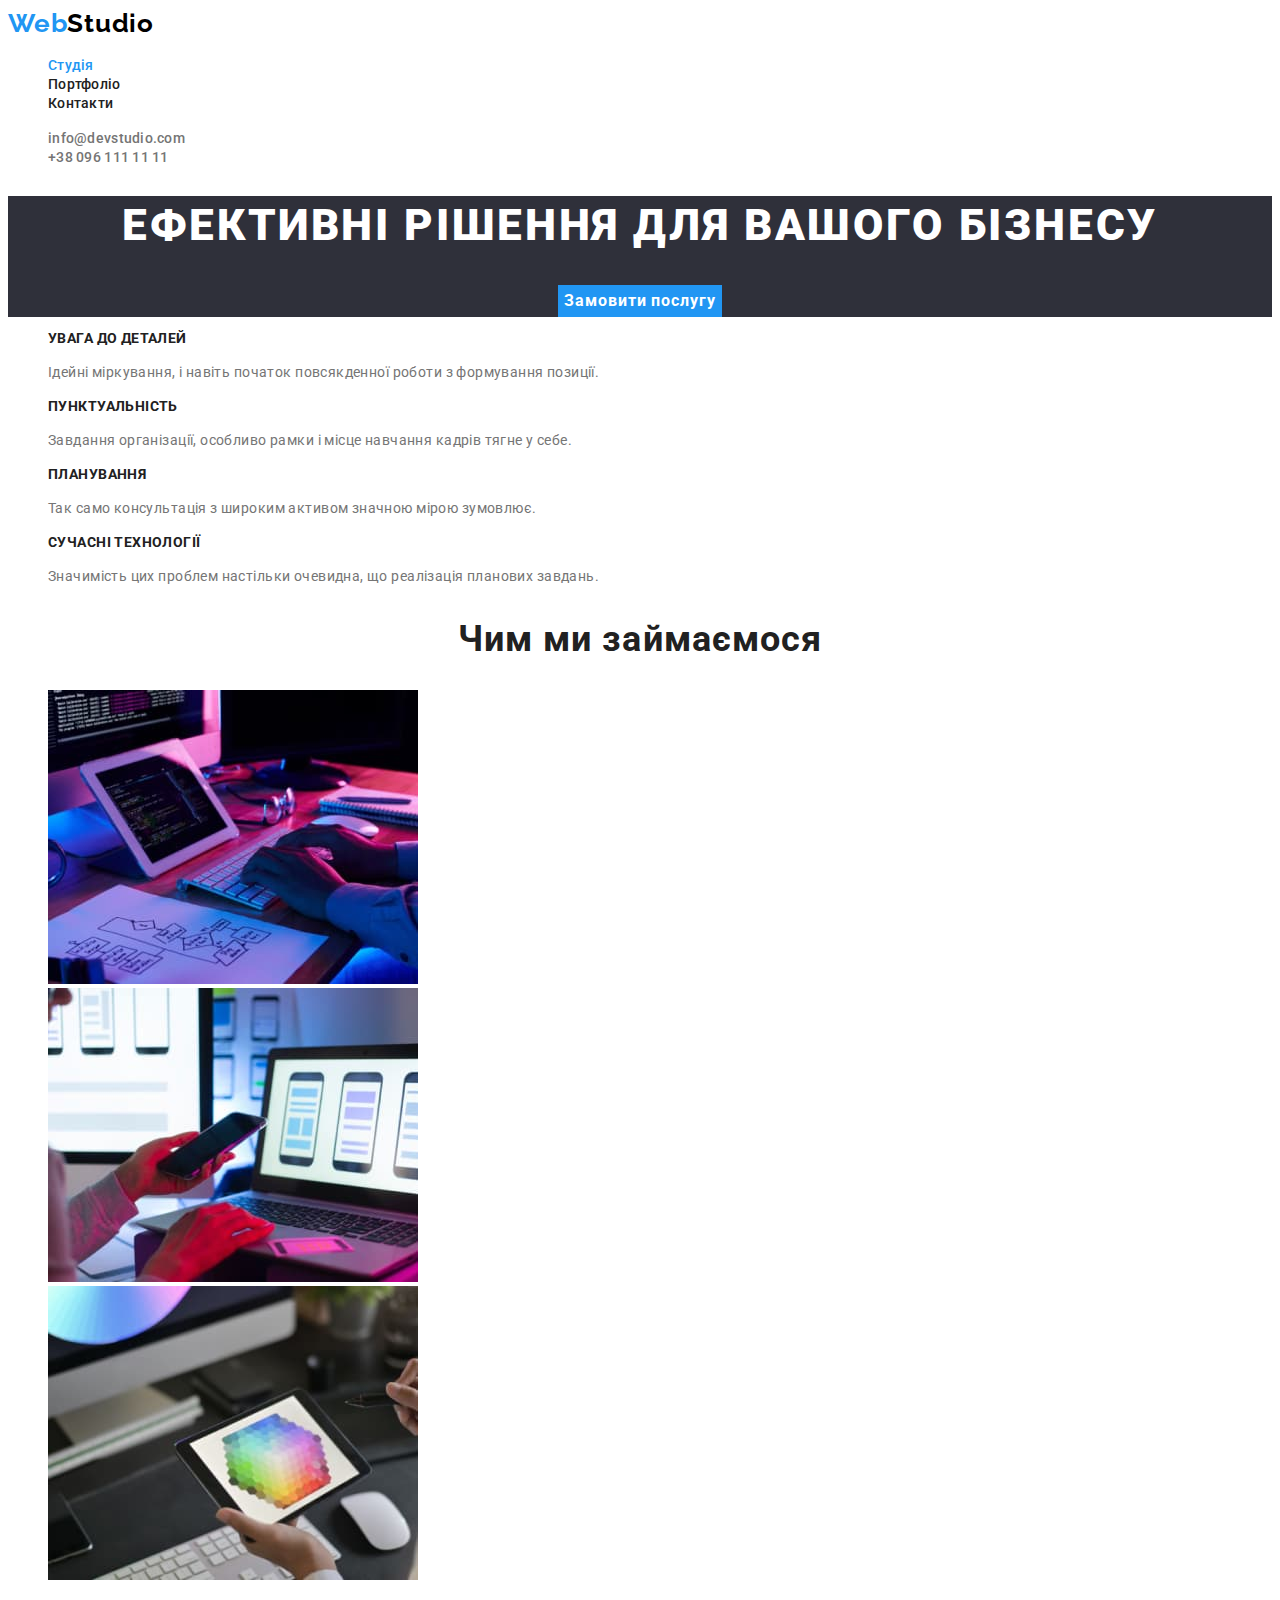
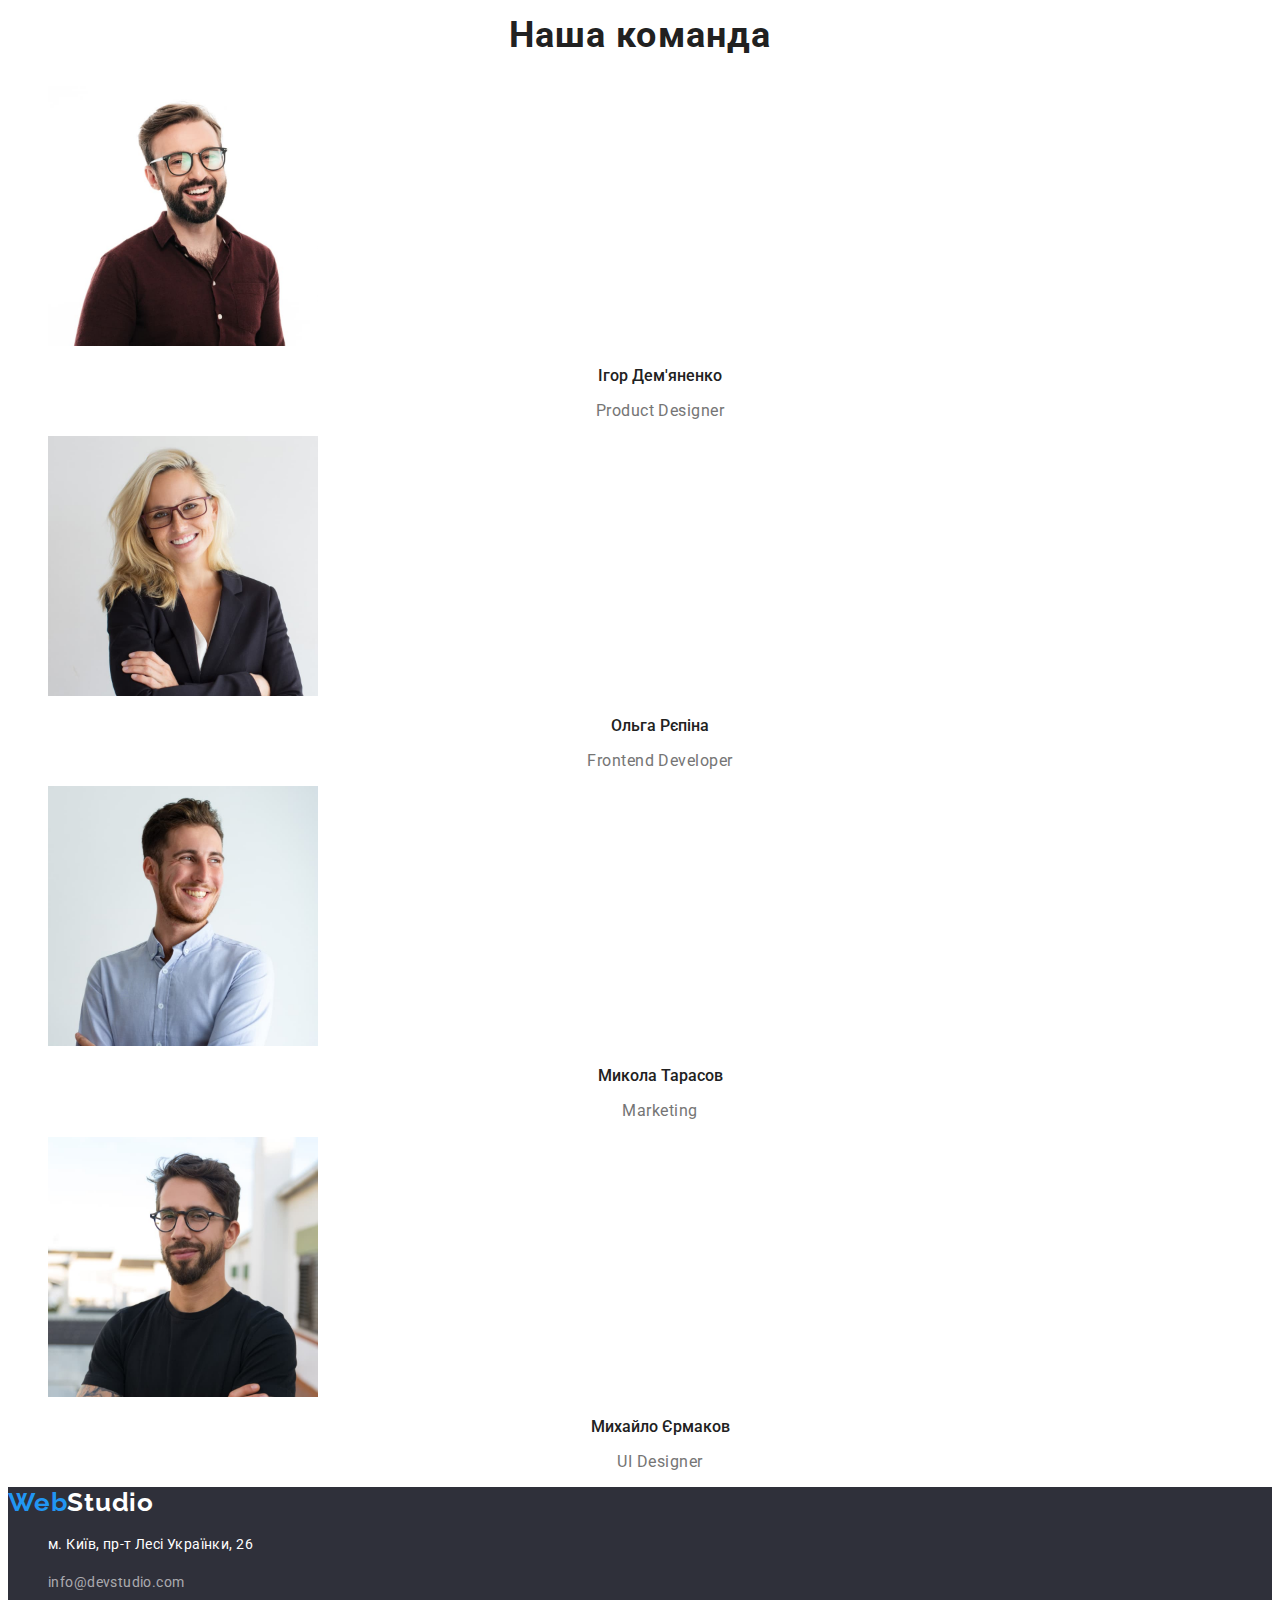
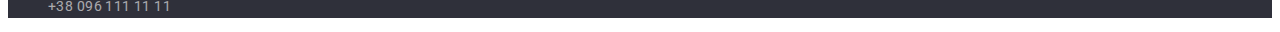
<file: index.html>
<!DOCTYPE html>
<html lang="uk">
<head>
    <meta charset="UTF-8">
    <meta http-equiv="X-UA-Compatible" content="IE=edge">
    <meta name="viewport" content="width=device-width, initial-scale=1.0">
    <title>Студія</title>
    <link rel="stylesheet" href="./css/styles.css">
    <link rel="preconnect" href="https://fonts.googleapis.com">
    <link rel="preconnect" href="https://fonts.gstatic.com" crossorigin>
    <link href="https://fonts.googleapis.com/css2?family=Montserrat:wght@400;700&family=Raleway:wght@700&family=Roboto:wght@400;500;700;900&display=swap"
        rel="stylesheet">
</head>
<body>
    <!-- Header -->
    <header>
        <a href="./" class="logo link"><span class="accent">Web</span>Studio</a>

        <nav>
            <ul class="pages list">
                <li class="pages-item"><a class="link current" href="./">Студія</a></li>
                <li class="pages-item"><a class="link" href="./portfolio.html">Портфоліо</a></li>
                <li class="pages-item"><a class="link" href="">Контакти</a></li>
            </ul>
        </nav>
        
        <ul class="contacts list">
            <li><a class="link" href="mailto:info@devstudio.com">info@devstudio.com</a></li>
            <li><a class="link" href="tel:+380961111111">+38 096 111 11 11</a></li>
        </ul>
    </header>

    <!-- Main content -->
    <main>

        <!-- Hat -->
        <section class="hat">
            <h1 class="hat-title">Ефективні рішення для вашого бізнесу</h1>
            <button type="button" class="hat-button button">Замовити послугу</button>
        </section>

        <!-- Specifications -->
        <section class="features">
            <h2 class="features-title">Особливості</h2>
            <ul class="features-list list">
                <li>
                    <h3 class="features-list-title">Увага до деталей</h3>
                    <p>Ідейні міркування, і навіть початок повсякденної роботи з формування позиції.</p>
                </li>
                <li>
                    <h3 class="features-list-title">Пунктуальність</h3>
                    <p>Завдання організації, особливо рамки і місце навчання кадрів тягне у себе.</p>
                </li>
                <li>
                    <h3 class="features-list-title">Планування</h3>
                    <p>Так само консультація з широким активом значною мірою зумовлює.</p>
                </li>
                <li>
                    <h3 class="features-list-title">Сучасні технології</h3>
                    <p>Значимість цих проблем настільки очевидна, що реалізація планових завдань.</p>
                </li>
            </ul>
        </section>
        
        <!-- Business -->
        <section>
            <h2  class="section-title">Чим ми займаємося</h2>
            <ul class="list">
                <li><img src="./images/box1.jpg" alt="Десктопні додатки" width="370" height="294"></li>
                <li><img src="./images/box2.jpg" alt="Мобільні додатки" width="370" height="294"></li>
                <li><img src="./images/box3.jpg" alt="Дизайнерські рішення" width="370" height="294"></li>
            </ul>
        </section>

        <!-- Team -->
        <section>
            <h2 class="team section-title">Наша команда</h2>
            <ul class="team list">
                <li>
                    <img src="./images/team1.jpg" alt="Ігор Дем'яненко" width="270" height="260">
                    <h3 class="team-name">Ігор Дем'яненко</h3>
                    <p class="team-position" lang="en">Product Designer</p>
                </li><li>
                    <img src="./images/team2.jpg" alt="Ольга Рєпіна" width="270" height="260">
                    <h3 class="team-name">Ольга Рєпіна</h3>
                    <p class="team-position" lang="en">Frontend Developer</p>
                </li><li>
                    <img src="./images/team3.jpg" alt="Микола Тарасов" width="270" height="260">
                    <h3 class="team-name">Микола Тарасов</h3>
                    <p class="team-position" lang="en">Marketing</p>
                </li><li>
                    <img src="./images/team4.jpg" alt="Михайло Єрмаков" width="270" height="260">
                    <h3 class="team-name">Михайло Єрмаков</h3>
                    <p class="team-position" lang="en">UI Designer</p>
                </li>
            </ul>
        </section>
    </main>

    <!-- Footer -->
    <footer>
    
        <a href="./" class="logo link"><span class="accent">Web</span>Studio</a>
    
        <address class="address">
            <ul class="list">
                <li><p>м. Київ, пр-т Лесі Українки, 26</p></li>
                <li><a class="link" href="mailto:info@devstudio.com">info@devstudio.com</a></li>
                <li><a class="link" href="tel:+380961111111">+38 096 111 11 11</a></li>
            </ul>
        </address>
    </footer>
</body>
</html>
</file>
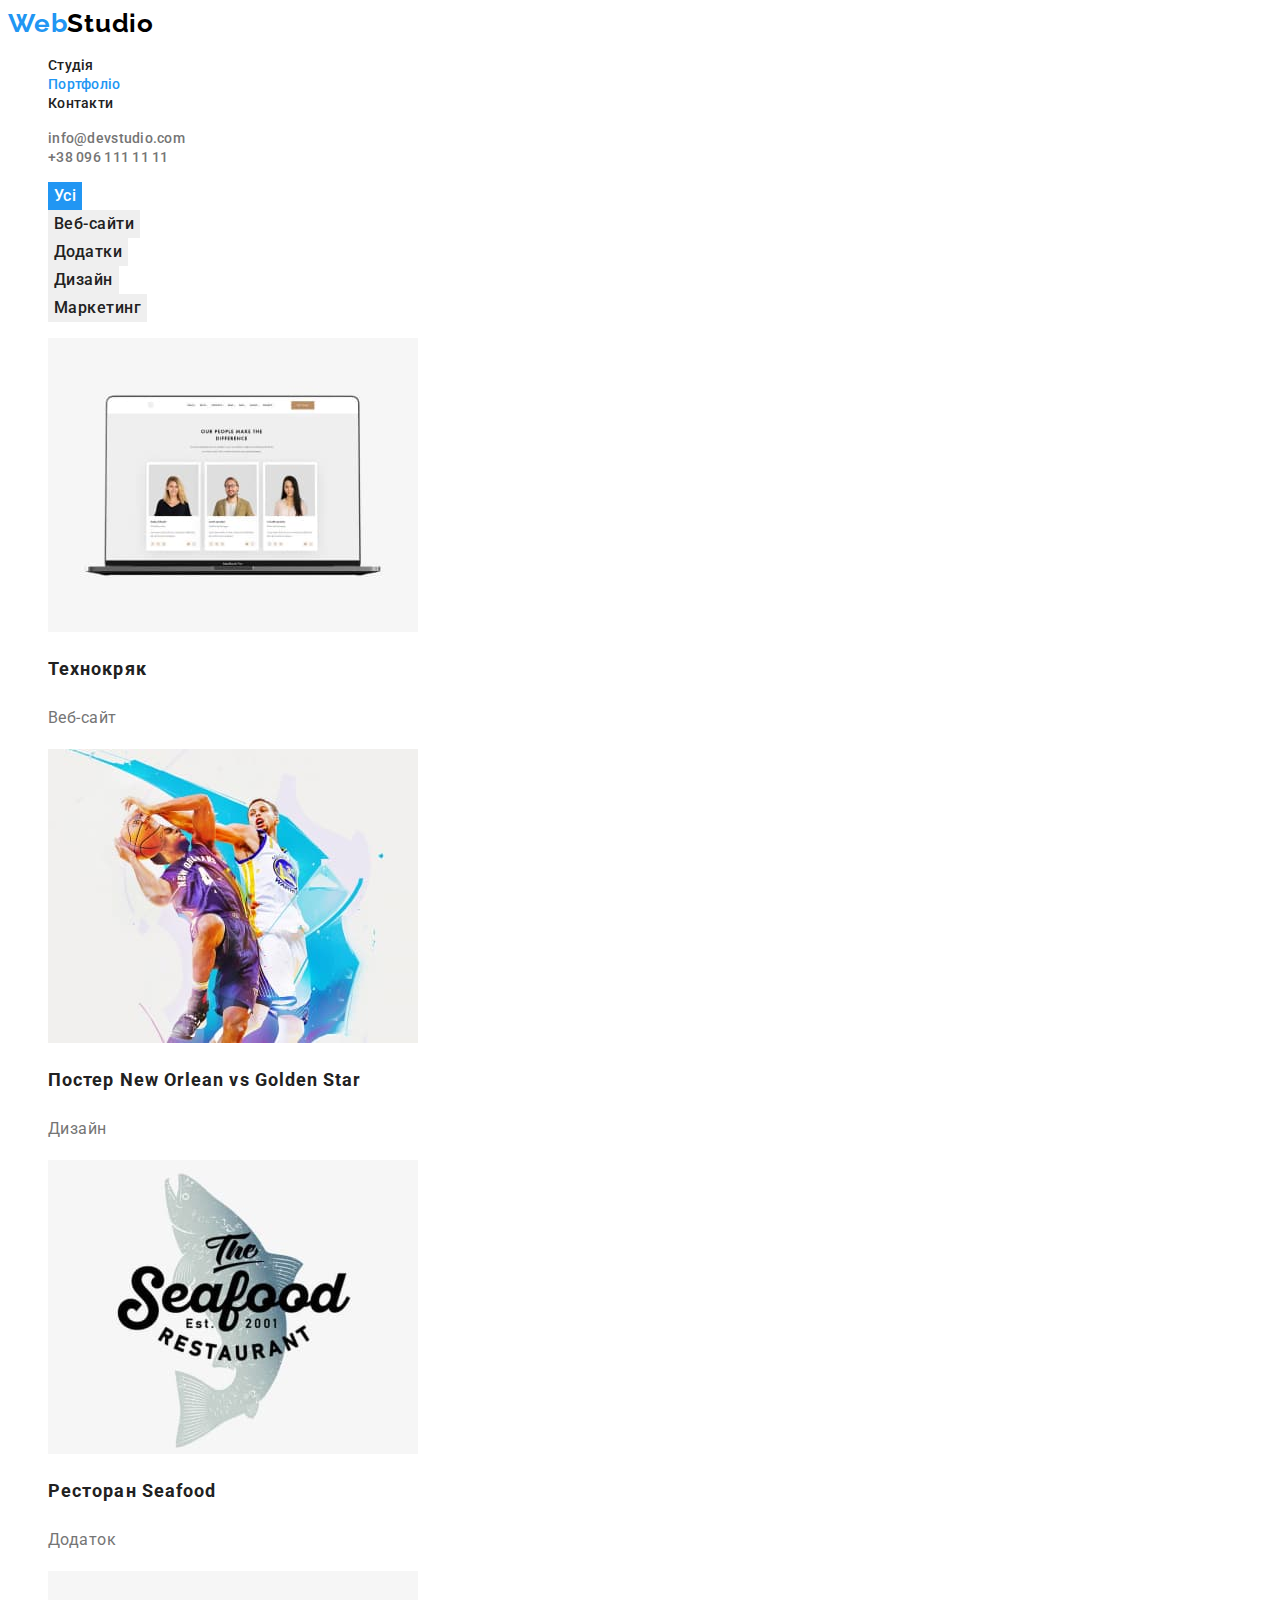
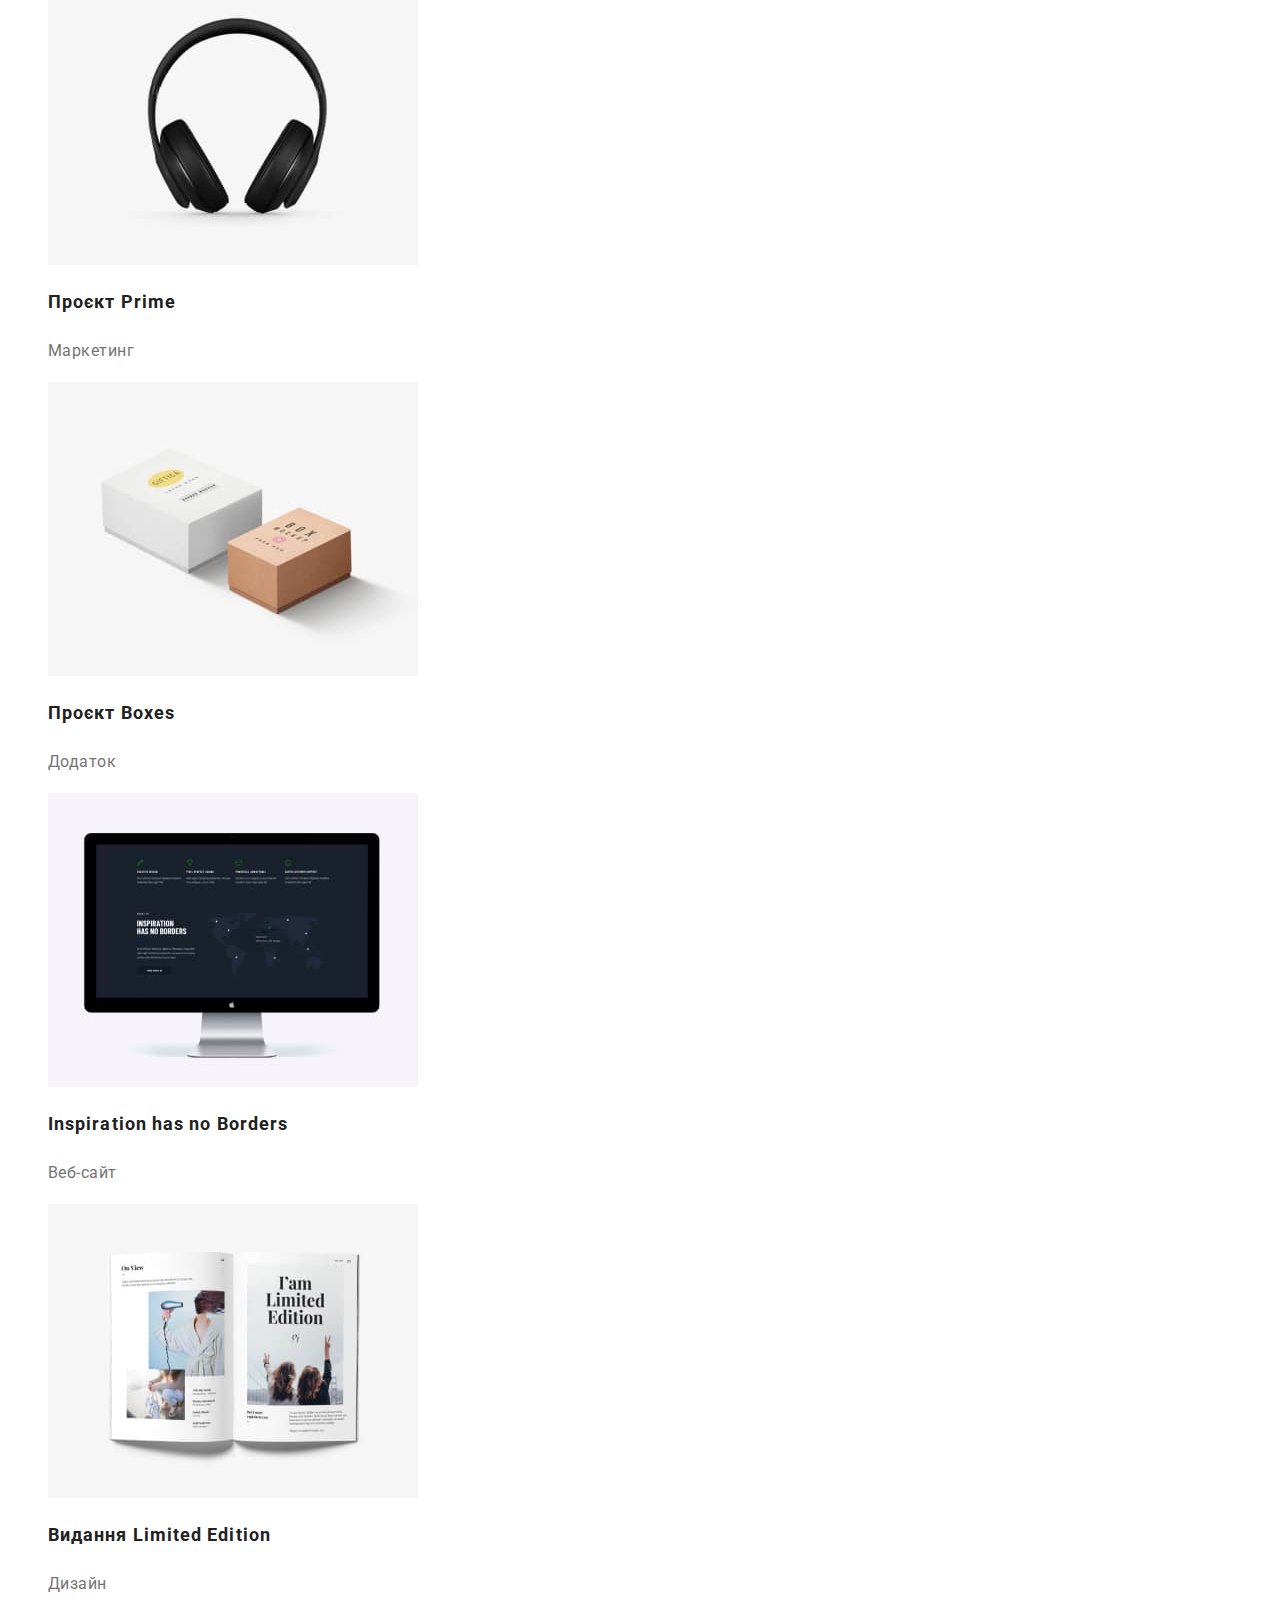
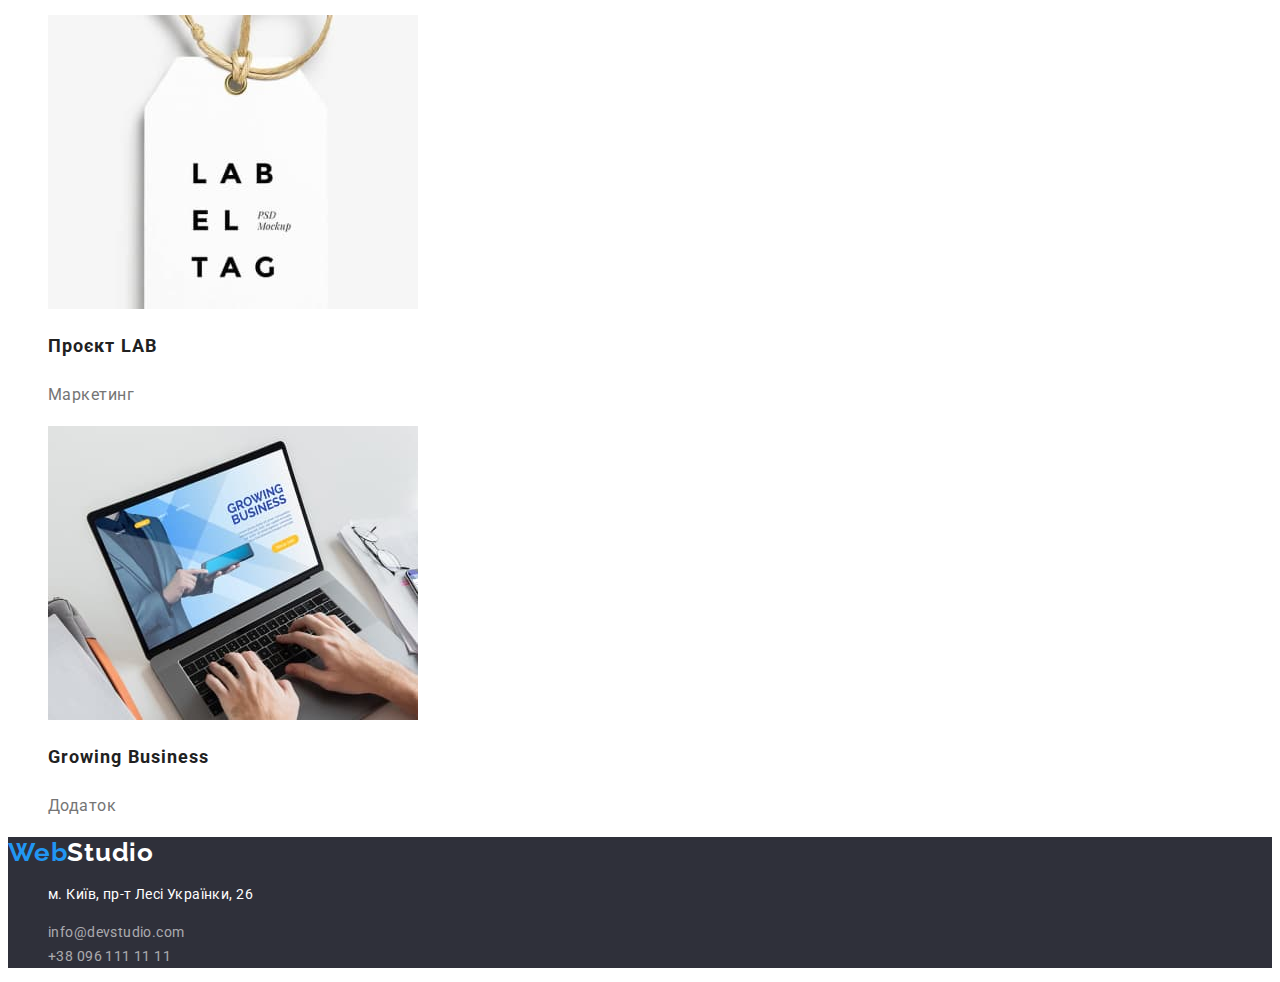
<file: portfolio.html>
<!DOCTYPE html>
<html lang="uk">
<head>
    <meta charset="UTF-8">
    <meta http-equiv="X-UA-Compatible" content="IE=edge">
    <meta name="viewport" content="width=device-width, initial-scale=1.0">
    <title>Портфоліо</title>
    <link rel="stylesheet" href="./css/styles.css">
    <link rel="preconnect" href="https://fonts.googleapis.com">
    <link rel="preconnect" href="https://fonts.gstatic.com" crossorigin>
    <link
        href="https://fonts.googleapis.com/css2?family=Montserrat:wght@400;700&family=Raleway:wght@700&family=Roboto:wght@400;500;700;900&display=swap"
        rel="stylesheet">
</head>
<body>
    <!-- Header -->
    <header>
        <a href="./" class="logo link"><span class="accent">Web</span>Studio</a>
    
        <nav>
            <ul class="pages list">
                <li class="pages-item"><a class="link" href="./">Студія</a></li>
                <li class="pages-item"><a class="link current" href="./portfolio.html">Портфоліо</a></li>
                <li class="pages-item"><a class="link" href="">Контакти</a></li>
            </ul>
        </nav>
    
        <ul class="contacts list">
            <li><a class="link" href="mailto:info@devstudio.com">info@devstudio.com</a></li>
            <li><a class="link" href="tel:+380961111111">+38 096 111 11 11</a></li>
        </ul>
    </header>
    
    <!-- Main content -->
    <main>
        <section>
            <h1 class="projects-title">Проекти</h1>

            <!-- Filter -->
            <ul class="filter-list list">
                <li><button type="button" class="button active">Усі</button></li>
                <li><button type="button" class="button">Веб-сайти</button></li>
                <li><button type="button" class="button">Додатки</button></li>
                <li><button type="button" class="button">Дизайн</button></li>
                <li><button type="button" class="button">Маркетинг</button></li>
            </ul>

            <!-- Projects -->
            <ul class="projects list">
                <li>
                    <a href="" class="link">
                        <img src="./images/project1.jpg" alt="Технокряк" width="370" height="294">
                        <h2 class="projects-company">Технокряк</h2>
                        <p class="projects-type">Веб-сайт</p>
                    </a>
                </li>
                <li>
                    <a href="" class="link">
                        <img src="./images/project2.jpg" alt="Постер New Orlean vs Golden Star" width="370" height="294">
                        <h2 class="projects-company">Постер New Orlean vs Golden Star</h2>
                        <p class="projects-type">Дизайн</p>
                    </a>
                </li>
                <li>
                    <a href="" class="link">
                        <img src="./images/project3.jpg" alt="Ресторан Seafood" width="370" height="294">
                        <h2 class="projects-company">Ресторан Seafood</h2>
                        <p class="projects-type">Додаток</p>
                    </a>
                </li>
                <li>
                    <a href="" class="link">
                        <img src="./images/project4.jpg" alt="Проєкт Prime" width="370" height="294">
                        <h2 class="projects-company">Проєкт Prime</h2>
                        <p class="projects-type">Маркетинг</p>
                    </a>
                </li>
                <li>
                    <a href="" class="link">
                        <img src="./images/project5.jpg" alt="Проєкт Boxes" width="370" height="294">
                        <h2 class="projects-company">Проєкт Boxes</h2>
                        <p class="projects-type">Додаток</p>
                    </a>
                </li>
                <li>
                    <a href="" class="link">
                        <img src="./images/project6.jpg" alt="Inspiration has no Borders" width="370" height="294">
                        <h2 class="projects-company">Inspiration has no Borders</h2>
                        <p class="projects-type">Веб-сайт</p>
                    </a>
                </li>
                <li>
                    <a href="" class="link">
                        <img src="./images/project7.jpg" alt="Видання Limited Edition" width="370" height="294">
                        <h2 class="projects-company">Видання Limited Edition</h2>
                        <p class="projects-type">Дизайн</p>
                    </a>
                </li>
                <li>
                    <a href="" class="link">
                        <img src="./images/project8.jpg" alt="Проєкт LAB" width="370" height="294">
                        <h2 class="projects-company">Проєкт LAB</h2>
                        <p class="projects-type">Маркетинг</p>
                    </a>
                </li>
                <li>
                    <a href="" class="link">
                        <img src="./images/project9.jpg" alt="Growing Business" width="370" height="294">
                        <h2 class="projects-company">Growing Business</h2>
                        <p class="projects-type">Додаток</p>
                    </a>
                </li>
            </ul>


        </section>
    </main>

    <!-- Footer -->
    <footer>
    
        <a href="./" class="logo link"><span class="accent">Web</span>Studio</a>
    
        <address class="address">
            <ul class="list">
                <li><p>м. Київ, пр-т Лесі Українки, 26</p></li>
                <li><a class="link" href="mailto:info@devstudio.com">info@devstudio.com</a></li>
                <li><a class="link" href="tel:+380961111111">+38 096 111 11 11</a></li>
            </ul>
        </address>
    </footer>
</body>
</html>
</file>
<file: css/styles.css>
:root {
    --primary-color: #757575;
    --secondary-color: #212121;
    --accent: #2196F3;
}

body {
    font-family: Roboto, sans-serif;
    color: var(--primary-color);
}

.list {
    list-style: none;
}

.link {
    text-decoration: none;
}

.accent {
    color: var(--accent);
}

.button {
    font: inherit;
    border: none;
    color: #FFFFFF;
    cursor: pointer;
}

/* Header */
.logo {
    font-family: Raleway;
    font-weight: 700;
    font-size: 26px;
    line-height: 1.2;
    letter-spacing: 0.03em; 
    color: black;
}

.pages-item .link,
.contacts .link {
    font-weight: 500;
    font-size: 14px;
    line-height: 1.14;
    letter-spacing: 0.02em;
}

.pages-item .link {
    color: var(--secondary-color);
}

.pages-item .link.current {
    color: var(--accent);
}

.contacts .link {
    color: var(--primary-color);
}

.pages-item .link:hover,
.pages-item .link:focus,
.contacts .link:hover,
.contacts .link:focus,
.address .link:hover,
.address .link:focus {
    color: var(--accent);
}

/* Studio content */
.hat {
    text-align: center;
    background-color: #2F303A;
}

.hat-title {
    font-weight: 900;
    font-size: 44px;
    line-height: 1.36;
    letter-spacing: 0.06em;
    text-transform: uppercase;
    color: #FFFFFF;
}

.hat-button {
    font-weight: 700;
    font-size: 16px;
    line-height: 1.88;
    letter-spacing: 0.06em;
    color: #FFFFFF;
    background-color: var(--accent);
}

.hat-button:hover,
.hat-button:focus {
    background-color: #188CE8;
}

.features {
    font-size: 14px;
    line-height: 1.71;
    letter-spacing: 0.03em;
}

.features-title,
.projects-title {
    display: none;
}

.features-list-title {
    font-size: 14px;
    line-height: 1.14;
    letter-spacing: 0.03em;
    text-transform: uppercase;
    color: var(--secondary-color);
}

.section-title {
    font-size: 36px;
    line-height: 1.17;
    text-align: center;
    letter-spacing: 0.03em;
    color: var(--secondary-color);
}

.team-name {
    font-weight: 500;
    font-size: 16px;
    line-height: 1.19;
    text-align: center;
    color: var(--secondary-color);
}

.team-position {
    font-size: 16px;
    line-height: 1.19;
    text-align: center;
    letter-spacing: 0.03em;
}

/* Footer */

footer {
    background-color: #2F303A;
}

footer .logo {
    color: #FFFFFF;
}

.address {
    font-style: normal;
    font-size: 14px;
    line-height: 24px;
    letter-spacing: 0.03em;
    color: #FFFFFF;
}

.address .link {
    color: rgba(255, 255, 255, 0.6);
}

/* _______________________Portfolio____________________ */

.filter-title {
    display: none;
}

.filter-list .button {
    font-weight: 500;
    font-size: 16px;
    line-height: 1.62;
    text-align: center;
    letter-spacing: 0.03em;
    color: var(--secondary-color);
}

.filter-list .button.active,
.filter-list .button:hover,
.filter-list .button:focus {
    color: #FFFFFF;
    background-color: var(--accent);
}

.projects .projects-company {
    font-size: 18px;
    line-height: 2;
    letter-spacing: 0.06em;
    color: var(--secondary-color); 
}

.projects .projects-type {
    font-size: 16px;
    line-height: 1.88;
    letter-spacing: 0.03em;
    color: var(--primary-color);
}
</file>
